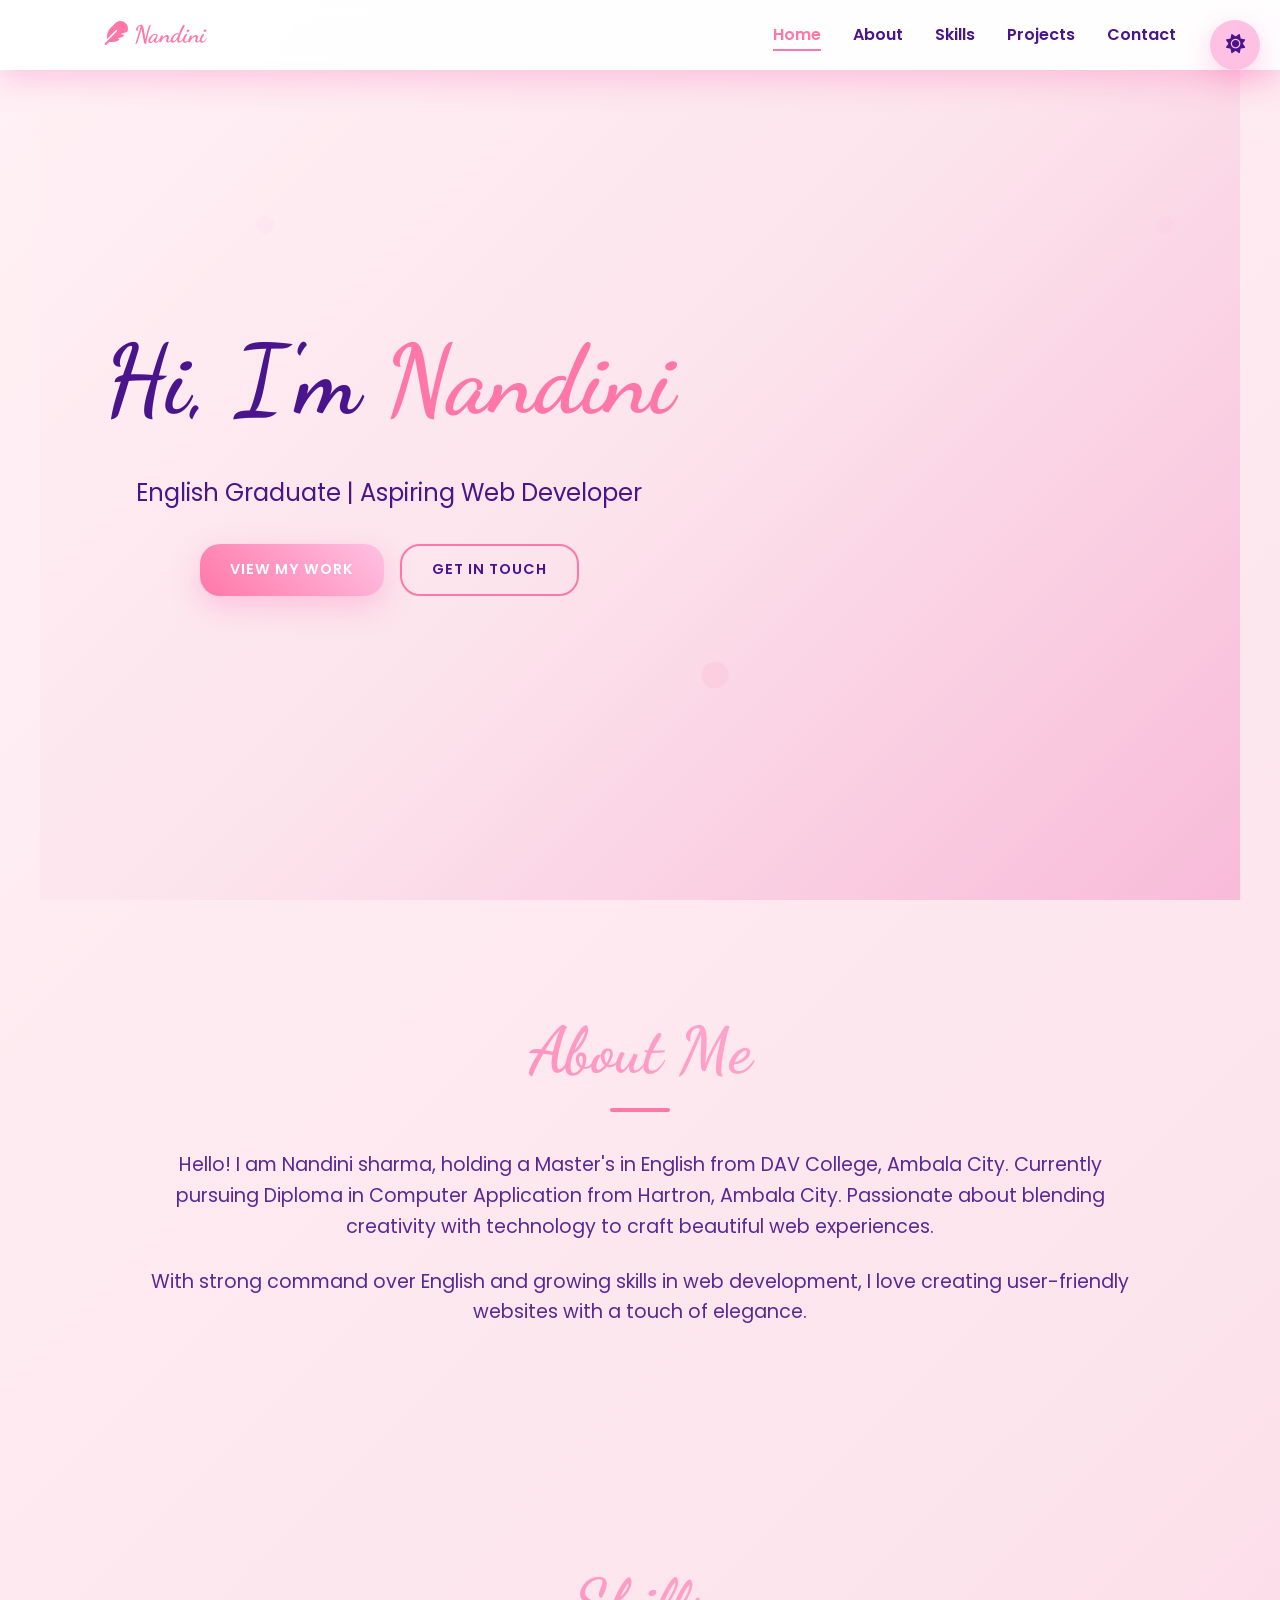
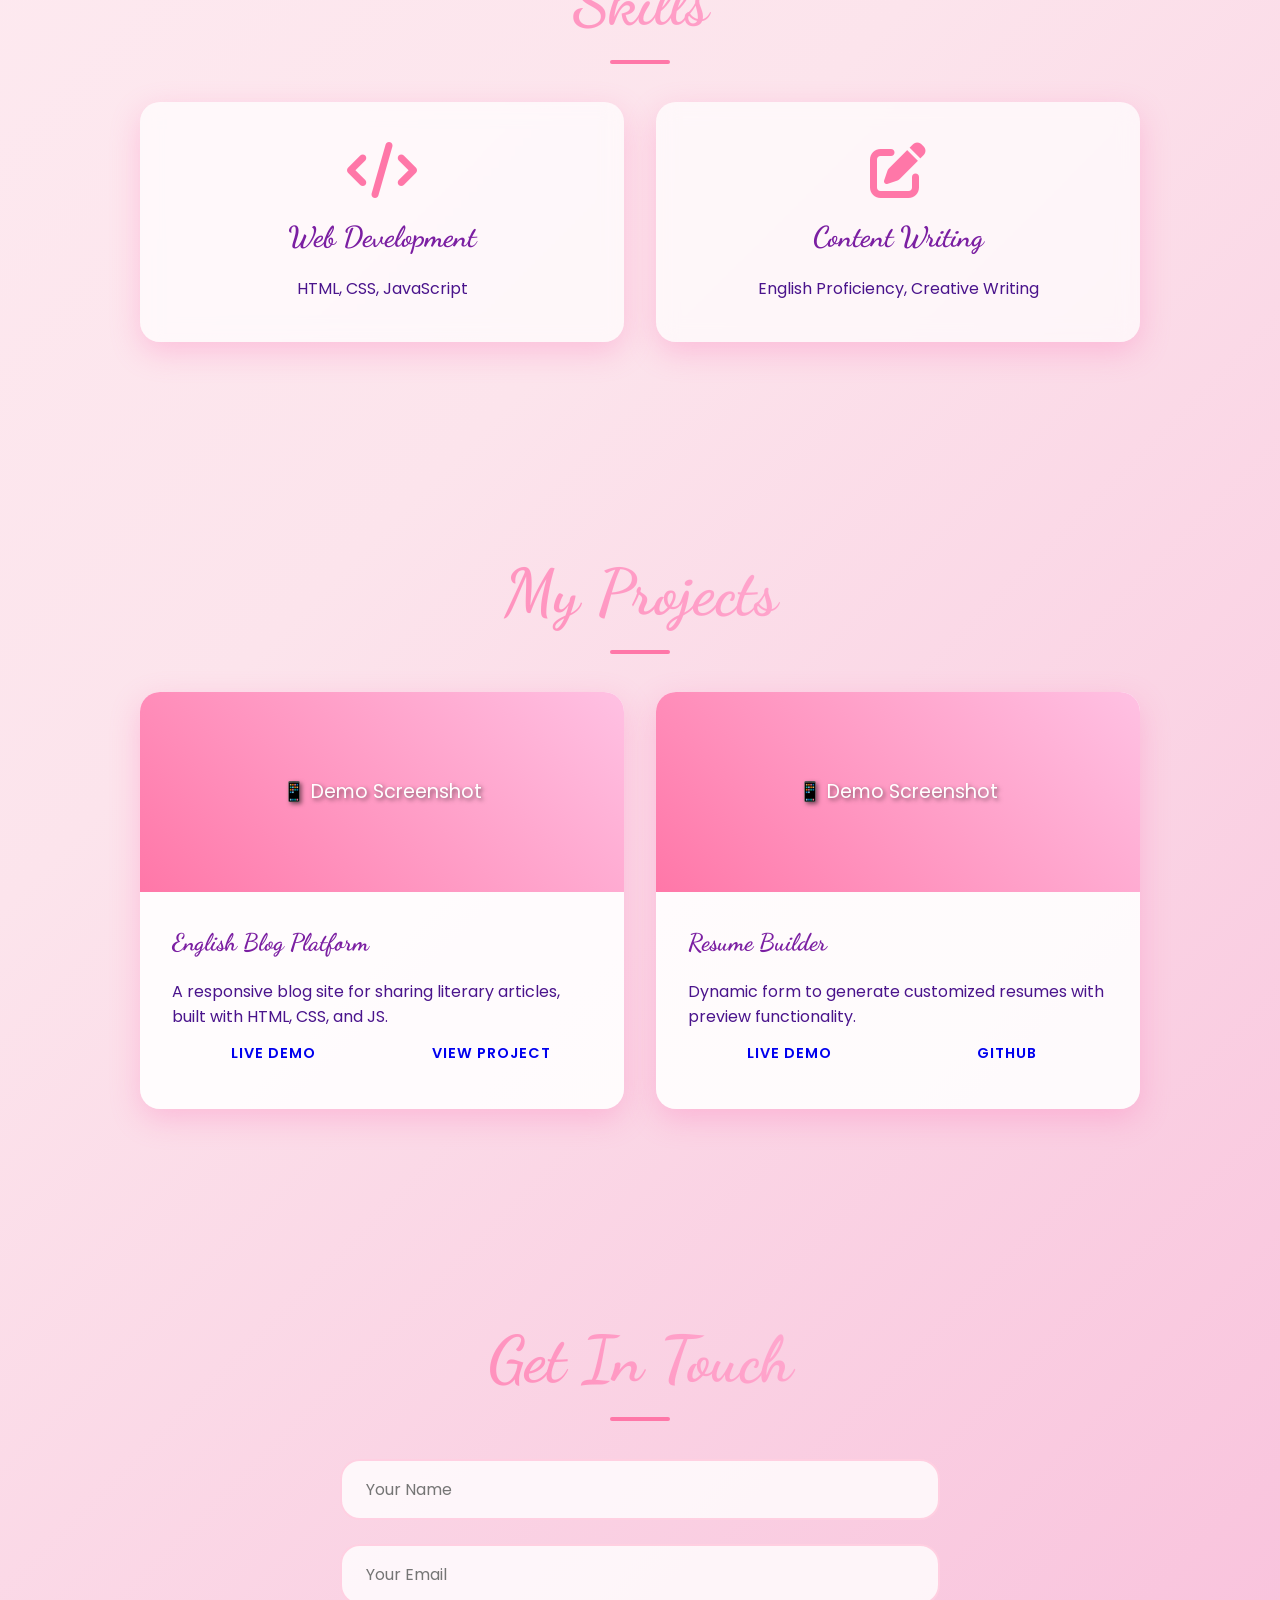
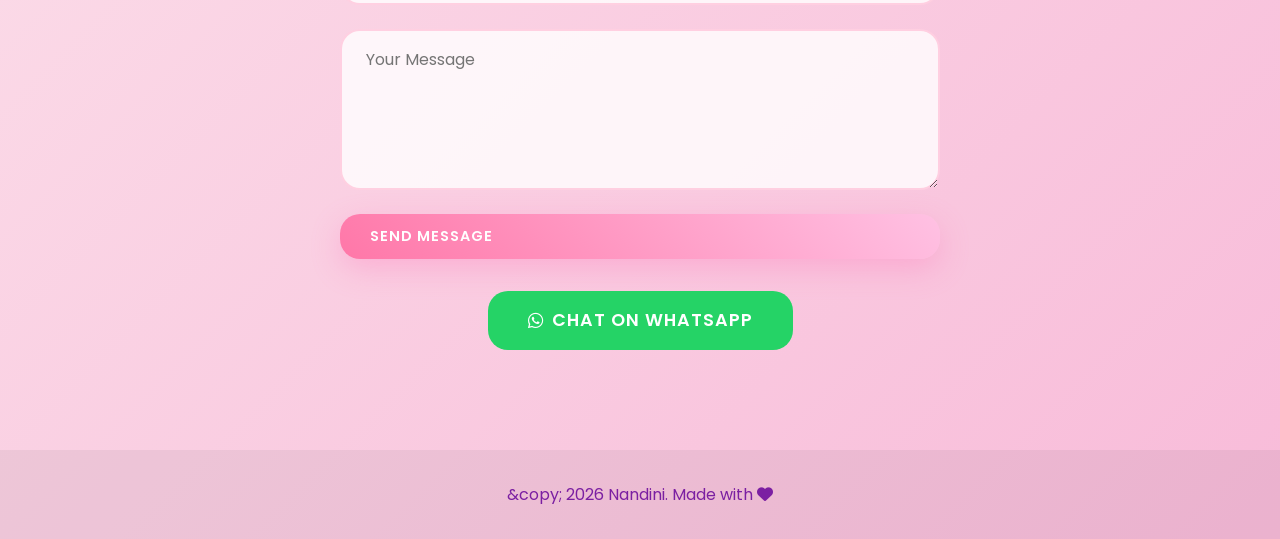
<file: index.html>
<!DOCTYPE html>
<html lang="en">
<head>
    <meta charset="UTF-8">
    <meta name="viewport" content="width=device-width, initial-scale=1.0">
    <title>Nandini - Professional Portfolio</title>
    <link rel="stylesheet" href="style.css">
    <link href="https://fonts.googleapis.com/css2?family=Dancing+Script:wght@400;700&amp;family=Poppins:wght@300;400;600&amp;display=swap" rel="stylesheet">
    <link rel="stylesheet" href="https://cdnjs.cloudflare.com/ajax/libs/font-awesome/6.4.0/css/all.min.css">
</head>
<body>
    <!-- Theme Toggle Button -->
    <button id="theme-toggle" class="theme-toggle" title="Toggle Theme">
        <i class="fas fa-sun"></i>
    </button>

    <!-- Navbar -->
    <nav class="navbar">
        <div class="nav-container">
            <div class="logo">
                <h2><i class="fas fa-feather"></i> Nandini</h2>
            </div>
            <ul class="nav-menu">
                <li><a href="#home">Home</a></li>
                <li><a href="#about">About</a></li>
                <li><a href="#skills">Skills</a></li>
                <li><a href="#projects">Projects</a></li>
                <li><a href="#contact">Contact</a></li>
            </ul>
            <div class="hamburger">
                <span></span>
                <span></span>
                <span></span>
            </div>
        </div>
    </nav>

    <!-- Home Section -->
    <section id="home" class="section hero">
        <div class="hero-content">
            <h1>Hi, I'm <span class="highlight">Nandini</span></h1>
            <p class="subtitle">English Graduate | Aspiring Web Developer</p>
        
            <div class="cta-buttons">
                <a href="#projects" class="btn primary">View My Work</a>
                <a href="#contact" class="btn secondary">Get In Touch</a>
            </div>
        </div>
    </section>

    <!-- About Section -->
    <section id="about" class="section">
        <h2 class="section-title">About Me</h2>
        <div class="about-content">
            <p>Hello! I am Nandini sharma, holding a Master's in English from DAV College, Ambala City. Currently pursuing Diploma in Computer Application from Hartron, Ambala City. Passionate about blending creativity with technology to craft beautiful web experiences.</p>
            <p>With strong command over English and growing skills in web development, I love creating user-friendly websites with a touch of elegance.</p>
        </div>
    </section>

    <!-- Skills Section -->
    <section id="skills" class="section">
        <h2 class="section-title">Skills</h2>
        <div class="skills-grid">
            <div class="skill-card">
                <i class="fas fa-code"></i>
                <h3>Web Development</h3>
                <p>HTML, CSS, JavaScript</p>
            </div>
            <div class="skill-card">
                <i class="fas fa-edit"></i>
                <h3>Content Writing</h3>
                <p>English Proficiency, Creative Writing</p>
            </div>
            
        </div>
    </section>

    <!-- Projects Section -->
    <section id="projects" class="section">
        <h2 class="section-title">My Projects</h2>
        <div class="projects-grid">
            <div class="project-card">
                <div class="project-img"></div>
                <div class="project-info">
                    <h3>English Blog Platform</h3>
                    <p>A responsive blog site for sharing literary articles, built with HTML, CSS, and JS.</p>
                    <div class="project-links">
                        <a href="project.html" class="btn demo-btn">Live Demo</a>
                        <a href="project.html" class="btn">view project</a>
                    </div>
                </div>
            </div>
            <!-- Blog Modal -->
            
        

            
        
            <!-- Poetry Modal -->
            <div id="poetry-modal" class="project-modal">
                <div class="modal-content">
                    <button class="close-modal">&times;</button>
                    <h3>Poetry Generator</h3>
                    <p>Click to generate a poem:</p>
                    <button class="btn generate-btn">Generate Poem</button>
                    <div class="generated-poem">Click generate to see magic!</div>
                </div>
            </div>

            <div class="project-card">
                <div class="project-img"></div>
                <div class="project-info">
                    <h3>Resume Builder</h3>
                    <p>Dynamic form to generate customized resumes with preview functionality.</p>
                    <div class="project-links">
                        <a href="#" class="btn demo-btn">Live Demo</a>
                        <a href="#" class="btn">GitHub</a>
                    </div>
                </div>
            </div>
            <!-- Resume Modal -->
            <div id="resume-modal" class="project-modal">
                <div class="modal-content">
                    <button class="close-modal">&times;</button>
                    <h3>Resume Builder Demo</h3>
                    <p>Fill form and preview:</p>
                    <div class="resume-form">
                        <input type="text" class="resume-name" placeholder="Your Name">
                        <textarea class="resume-skills" placeholder="Your Skills"></textarea>
                        <button class="btn preview-btn">Preview Resume</button>
                    </div>
                    <div class="resume-preview">Preview appears here...</div>
                </div>
            </div>
        </div>
    </section>

    <!-- Contact Section -->
    <section id="contact" class="section">
        <h2 class="section-title">Get In Touch</h2>
        <form class="contact-form">
            <input type="text" placeholder="Your Name" required>
            <input type="email" placeholder="Your Email" required>
            <textarea placeholder="Your Message" rows="5" required></textarea>
            <button type="submit" class="btn primary">Send Message</button>
        </form>
        <div class="whatsapp-btn">
            <a href="https://wa.me/+917206654210?text=Hi%20Nandini!%20I%27m%20interested%20in%20your%20portfolio." target="_blank" class="btn whatsapp">
                <i class="fab fa-whatsapp"></i> Chat on WhatsApp
            </a>
        </div>
    </section>

    <!-- Footer -->
    <footer>
        <p>&amp;copy; 2026 Nandini. Made with <i class="fas fa-heart"></i></p>
    </footer>

    <script src="script.js"></script>
</body>
</html>
</file>
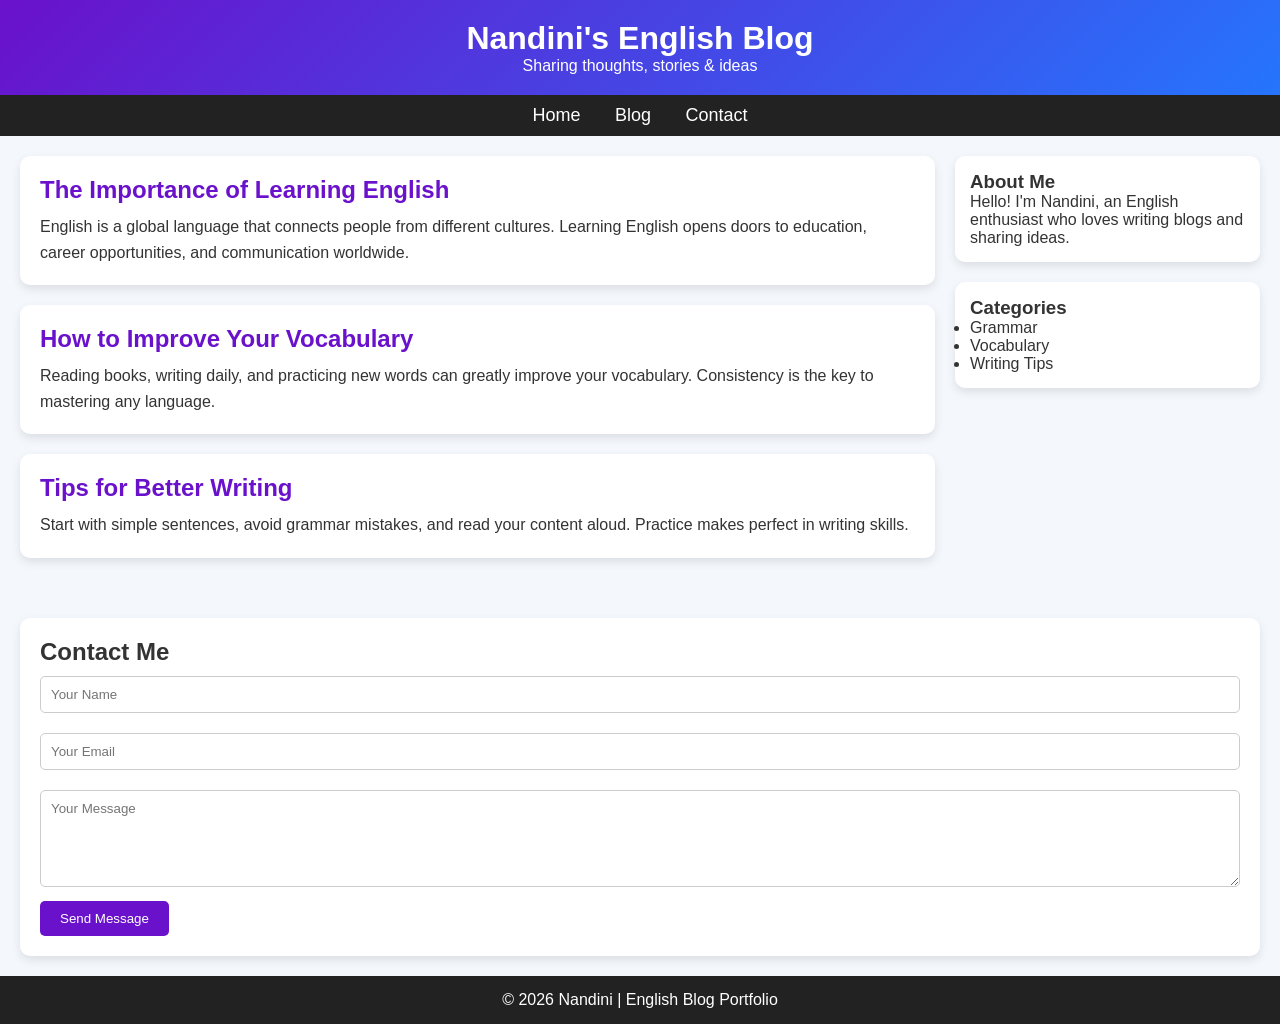
<file: project.html>
<!DOCTYPE html>
<html lang="en">
<head>
    <meta charset="UTF-8">
    <meta name="viewport" content="width=device-width, initial-scale=1.0">
    <title>Nandini's English Blog</title>

    <style>
        * {
            margin: 0;
            padding: 0;
            box-sizing: border-box;
            font-family: Arial, sans-serif;
        }

        body {
            background: #f4f7fb;
            color: #333;
        }

        header {
            background: linear-gradient(135deg, #6a11cb, #2575fc);
            color: white;
            padding: 20px;
            text-align: center;
        }

        header h1 {
            font-size: 32px;
        }

        nav {
            background: #222;
            padding: 10px;
            text-align: center;
        }

        nav a {
            color: white;
            margin: 0 15px;
            text-decoration: none;
            font-size: 18px;
        }

        nav a:hover {
            color: #6a11cb;
        }

        .container {
            display: flex;
            padding: 20px;
        }

        .blog {
            flex: 3;
            margin-right: 20px;
        }

        .post {
            background: white;
            padding: 20px;
            margin-bottom: 20px;
            border-radius: 10px;
            box-shadow: 0 4px 10px rgba(0,0,0,0.1);
        }

        .post h2 {
            color: #6a11cb;
        }

        .post p {
            margin-top: 10px;
            line-height: 1.6;
        }

        .sidebar {
            flex: 1;
        }

        .about, .categories {
            background: white;
            padding: 15px;
            margin-bottom: 20px;
            border-radius: 10px;
            box-shadow: 0 4px 10px rgba(0,0,0,0.1);
        }

        footer {
            background: #222;
            color: white;
            text-align: center;
            padding: 15px;
            margin-top: 20px;
        }

        .contact {
            background: white;
            padding: 20px;
            margin: 20px;
            border-radius: 10px;
            box-shadow: 0 4px 10px rgba(0,0,0,0.1);
        }

        .contact input, .contact textarea {
            width: 100%;
            padding: 10px;
            margin: 10px 0;
            border: 1px solid #ccc;
            border-radius: 5px;
        }

        .contact button {
            background: #6a11cb;
            color: white;
            border: none;
            padding: 10px 20px;
            border-radius: 5px;
            cursor: pointer;
        }

        .contact button:hover {
            background: #2575fc;
        }

        @media(max-width: 768px) {
            .container {
                flex-direction: column;
            }
        }
    </style>
</head>
<body>

<header>
    <h1>Nandini's English Blog</h1>
    <p>Sharing thoughts, stories & ideas</p>
</header>

<nav>
    <a href="#">Home</a>
    <a href="#">Blog</a>
    <a href="#contact">Contact</a>
</nav>

<div class="container">
    <div class="blog">
        <div class="post">
            <h2>The Importance of Learning English</h2>
            <p>English is a global language that connects people from different cultures. Learning English opens doors to education, career opportunities, and communication worldwide.</p>
        </div>

        <div class="post">
            <h2>How to Improve Your Vocabulary</h2>
            <p>Reading books, writing daily, and practicing new words can greatly improve your vocabulary. Consistency is the key to mastering any language.</p>
        </div>

        <div class="post">
            <h2>Tips for Better Writing</h2>
            <p>Start with simple sentences, avoid grammar mistakes, and read your content aloud. Practice makes perfect in writing skills.</p>
        </div>
    </div>

    <div class="sidebar">
        <div class="about">
            <h3>About Me</h3>
            <p>Hello! I'm Nandini, an English enthusiast who loves writing blogs and sharing ideas.</p>
        </div>

        <div class="categories">
            <h3>Categories</h3>
            <ul>
                <li>Grammar</li>
                <li>Vocabulary</li>
                <li>Writing Tips</li>
            </ul>
        </div>
    </div>
</div>

<div class="contact" id="contact">
    <h2>Contact Me</h2>
    <form>
        <input type="text" placeholder="Your Name" required>
        <input type="email" placeholder="Your Email" required>
        <textarea rows="5" placeholder="Your Message"></textarea>
        <button type="submit">Send Message</button>
    </form>
</div>

<footer>
    <p>© 2026 Nandini | English Blog Portfolio</p>
</footer>

</body>
</html>
</file>
<file: style.css>
:root {
  /* Light Girlish Theme */
  --bg-primary: linear-gradient(135deg, #fff1f5 0%, #fce4ec 50%, #f8bbd9 100%);
  --bg-secondary: #fef5f9;
  --text-primary: #4a148c;
  --text-secondary: #7b1fa2;
  --accent-primary: #ff77a8;
  --accent-secondary: #ffc1e3;
  --shadow: 0 10px 30px rgba(255, 105, 180, 0.3);
  --border-radius: 20px;
  --font-heading: 'Dancing Script', cursive;
  --font-body: 'Poppins', sans-serif;
}

[data-theme="dark"] {
  /* Dark Girlish Theme */
  --bg-primary: linear-gradient(135deg, #2d1b69 0%, #4a235a 50%, #6a1b9a 100%);
  --bg-secondary: #3f2a56;
  --text-primary: #e1bee7;
  --text-secondary: #f3e5f5;
  --accent-primary: #ff77a8;
  --accent-secondary: #ffb3d1;
  --shadow: 0 10px 30px rgba(255, 105, 180, 0.4);
}

* {
  margin: 0;
  padding: 0;
  box-sizing: border-box;
}

body {
  font-family: var(--font-body);
  line-height: 1.6;
  color: var(--text-primary);
  background: var(--bg-primary);
  overflow-x: hidden;
  transition: all 0.4s ease;
}

.section {
  padding: 100px 5%;
  max-width: 1200px;
  margin: 0 auto;
  position: relative;
}

.section-title {
  font-family: var(--font-heading);
  font-size: clamp(2.5rem, 5vw, 4rem);
  text-align: center;
  margin-bottom: 3rem;
  background: linear-gradient(45deg, var(--accent-primary), var(--accent-secondary));
  -webkit-background-clip: text;
  -webkit-text-fill-color: transparent;
  background-clip: text;
  position: relative;
}

.section-title::after {
  content: '';
  position: absolute;
  bottom: -10px;
  left: 50%;
  transform: translateX(-50%);
  width: 60px;
  height: 4px;
  background: var(--accent-primary);
  border-radius: 2px;
}

/* Navbar */
.navbar {
  position: fixed;
  top: 0;
  width: 100%;
  background: rgba(255, 255, 255, 0.95);
  backdrop-filter: blur(10px);
  z-index: 1000;
  transition: all 0.3s ease;
  box-shadow: var(--shadow);
}

[data-theme="dark"] .navbar {
  background: rgba(47, 27, 105, 0.95);
}

.nav-container {
  max-width: 1200px;
  margin: 0 auto;
  padding: 1rem 5%;
  display: flex;
  justify-content: space-between;
  align-items: center;
}

.logo h2 {
  font-family: var(--font-heading);
  color: var(--accent-primary);
  cursor: pointer;
}

.nav-menu {
  display: flex;
  list-style: none;
  gap: 2rem;
}

.nav-menu a {
  text-decoration: none;
  color: var(--text-primary);
  font-weight: 600;
  position: relative;
  transition: color 0.3s ease;
}

.nav-menu a:hover,
.nav-menu a.active {
  color: var(--accent-primary);
}

.nav-menu a::after {
  content: '';
  position: absolute;
  bottom: -5px;
  left: 0;
  width: 0;
  height: 2px;
  background: var(--accent-primary);
  transition: width 0.3s ease;
}

.nav-menu a:hover::after,
.nav-menu a.active::after {
  width: 100%;
}

.hamburger {
  display: none;
  flex-direction: column;
  cursor: pointer;
}

.hamburger span {
  width: 25px;
  height: 3px;
  background: var(--text-primary);
  margin: 3px 0;
  transition: 0.3s;
}

/* Theme Toggle */
.theme-toggle {
  position: fixed;
  top: 20px;
  right: 20px;
  background: var(--accent-secondary);
  color: var(--text-primary);
  border: none;
  width: 50px;
  height: 50px;
  border-radius: 50%;
  cursor: pointer;
  z-index: 1001;
  box-shadow: var(--shadow);
  transition: all 0.3s ease;
  font-size: 1.2rem;
}

.theme-toggle:hover {
  transform: scale(1.1) rotate(180deg);
  background: var(--accent-primary);
}

/* Hero Section */
.hero {
  min-height: 100vh;
  display: flex;
  align-items: center;
  text-align: center;
  background: var(--bg-primary);
  position: relative;
  overflow: hidden;
}

.hero::before {
  content: '';
  position: absolute;
  top: 0;
  left: 0;
  right: 0;
  bottom: 0;
  background: url('data:image/svg+xml,<svg xmlns=\"http://www.w3.org/2000/svg\" viewBox=\"0 0 100 100\"><defs><pattern id=\"grain\" width=\"100\" height=\"100\" patternUnits=\"userSpaceOnUse\"><circle cx=\"25\" cy=\"25\" r=\"1\" fill=\"%23ffc1e3\" opacity=\"0.1\"/><circle cx=\"75\" cy=\"75\" r=\"1.5\" fill=\"%23ff77a8\" opacity=\"0.1\"/></pattern></defs><rect width=\"100\" height=\"100\" fill=\"url(%23grain)\"/></svg>');
  animation: float 20s ease-in-out infinite;
}

@keyframes float {
  0%, 100% { transform: translateY(0px); }
  50% { transform: translateY(-20px); }
}

.hero-content h1 {
  font-family: var(--font-heading);
  font-size: clamp(3rem, 8vw, 6rem);
  margin-bottom: 1rem;
  animation: fadeInUp 1s ease;
}

.highlight {
  color: var(--accent-primary);
}

.subtitle {
  font-size: 1.5rem;
  margin-bottom: 2rem;
  opacity: 0.9;
  animation: fadeInUp 1s ease 0.2s both;
}

.profile-img {
  width: 250px;
  height: 250px;
  border-radius: 50%;
  object-fit: cover;
  margin: 2rem auto;
  box-shadow: var(--shadow);
  border: 5px solid var(--accent-secondary);
  animation: bounceIn 1.5s ease;
}

@keyframes fadeInUp {
  from {
    opacity: 0;
    transform: translateY(30px);
  }
  to {
    opacity: 1;
    transform: translateY(0);
  }
}

@keyframes bounceIn {
  0% { transform: scale(0.3); opacity: 0; }
  50% { transform: scale(1.05); }
  70% { transform: scale(0.9); }
  100% { transform: scale(1); opacity: 1; }
}

.cta-buttons {
  display: flex;
  gap: 1rem;
  justify-content: center;
  flex-wrap: wrap;
  animation: fadeInUp 1s ease 0.4s both;
}

/* Buttons */
.btn {
  padding: 12px 30px;
  border: none;
  border-radius: var(--border-radius);
  font-family: var(--font-body);
  font-weight: 600;
  text-decoration: none;
  cursor: pointer;
  transition: all 0.3s ease;
  display: inline-flex;
  align-items: center;
  gap: 0.5rem;
  text-transform: uppercase;
  letter-spacing: 1px;
  font-size: 0.9rem;
}

.btn.primary {
  background: linear-gradient(45deg, var(--accent-primary), var(--accent-secondary));
  color: white;
  box-shadow: var(--shadow);
}

.btn.primary:hover {
  transform: translateY(-5px);
  box-shadow: 0 20px 40px rgba(255, 119, 168, 0.4);
}

.btn.secondary {
  background: transparent;
  color: var(--text-primary);
  border: 2px solid var(--accent-primary);
}

.btn.secondary:hover {
  background: var(--accent-primary);
  color: white;
}

.btn.whatsapp {
  background: #25D366;
  color: white;
  font-size: 1rem;
}

.btn.whatsapp:hover {
  background: #128C7E;
}

/* About & Other Sections */
.about-content,
.skills-grid,
.projects-grid {
  max-width: 1000px;
  margin: 0 auto;
}

.about-content p {
  font-size: 1.2rem;
  margin-bottom: 1.5rem;
  text-align: center;
  opacity: 0.9;
}

/* Skills */
.skills-grid {
  display: grid;
  grid-template-columns: repeat(auto-fit, minmax(300px, 1fr));
  gap: 2rem;
}

.skill-card {
  background: rgba(255, 255, 255, 0.7);
  backdrop-filter: blur(10px);
  padding: 2.5rem 2rem;
  border-radius: var(--border-radius);
  text-align: center;
  box-shadow: var(--shadow);
  transition: all 0.4s ease;
  position: relative;
  overflow: hidden;
}

[data-theme="dark"] .skill-card {
  background: rgba(255, 255, 255, 0.1);
}

.skill-card::before {
  content: '';
  position: absolute;
  top: 0;
  left: -100%;
  width: 100%;
  height: 100%;
  background: linear-gradient(90deg, transparent, rgba(255, 255, 255, 0.4), transparent);
  transition: left 0.5s;
}

.skill-card:hover::before {
  left: 100%;
}

.skill-card:hover {
  transform: translateY(-10px) scale(1.02);
}

.skill-card i {
  font-size: 3.5rem;
  color: var(--accent-primary);
  margin-bottom: 1rem;
}

.skill-card h3 {
  font-family: var(--font-heading);
  font-size: 1.8rem;
  margin-bottom: 1rem;
  color: var(--text-secondary);
}

/* Projects */
.projects-grid {
  display: grid;
  grid-template-columns: repeat(auto-fit, minmax(350px, 1fr));
  gap: 2rem;
}

.project-card {
  background: rgba(255, 255, 255, 0.9);
  border-radius: var(--border-radius);
  overflow: hidden;
  box-shadow: var(--shadow);
  transition: all 0.4s ease;
  display: flex;
  flex-direction: column;
}

[data-theme="dark"] .project-card {
  background: rgba(255, 255, 255, 0.15);
  border: 1px solid rgba(255, 255, 255, 0.2);
}

.project-card:hover {
  transform: translateY(-15px);
  box-shadow: 0 25px 50px rgba(0, 0, 0, 0.2);
}

.project-img {
  height: 200px;
  background: linear-gradient(45deg, var(--accent-primary), var(--accent-secondary));
  position: relative;
  display: flex;
  align-items: center;
  justify-content: center;
}

.project-img::before {
  content: '📱 Demo Screenshot';
  font-size: 1.2rem;
  color: white;
  text-shadow: 2px 2px 4px rgba(0,0,0,0.5);
}

.project-info {
  padding: 2rem;
  flex-grow: 1;
  display: flex;
  flex-direction: column;
}

.project-info h3 {
  font-family: var(--font-heading);
  font-size: 1.5rem;
  margin-bottom: 1rem;
  color: var(--text-secondary);
}

.project-links {
  margin-top: auto;
  display: flex;
  gap: 1rem;
  flex-wrap: wrap;
}

.project-links .btn {
  flex: 1;
  min-width: 100px;
  justify-content: center;
}

/* Contact */
.contact-form {
  max-width: 600px;
  margin: 0 auto 2rem;
  display: flex;
  flex-direction: column;
  gap: 1.5rem;
}

.contact-form input,
.contact-form textarea {
  padding: 1rem 1.5rem;
  border: 2px solid rgba(255, 119, 168, 0.3);
  border-radius: var(--border-radius);
  font-family: var(--font-body);
  font-size: 1rem;
  background: rgba(255, 255, 255, 0.8);
  transition: all 0.3s ease;
}

[data-theme="dark"] .contact-form input,
[data-theme="dark"] .contact-form textarea {
  background: rgba(255, 255, 255, 0.1);
  color: var(--text-primary);
  border-color: rgba(255, 119, 168, 0.5);
}

.contact-form input:focus,
.contact-form textarea:focus {
  outline: none;
  border-color: var(--accent-primary);
  box-shadow: 0 0 20px rgba(255, 119, 168, 0.3);
  transform: scale(1.02);
}

.whatsapp-btn {
  text-align: center;
}

.whatsapp-btn .btn {
  padding: 15px 40px;
  font-size: 1.1rem;
}

/* Footer */
footer {
  text-align: center;
  padding: 2rem;
  background: rgba(0, 0, 0, 0.05);
  color: var(--text-secondary);
}

[data-theme="dark"] footer {
  background: rgba(0, 0, 0, 0.2);
}

/* Animations on Scroll */
.fade-in {
  opacity: 0;
  transform: translateY(50px);
  transition: all 0.8s ease;
}

.fade-in.visible {
  opacity: 1;
  transform: translateY(0);
}

/* Responsive */
@media (max-width: 768px) {
  .hamburger {
    display: flex;
  }

  .nav-menu {
    position: fixed;
    left: -100%;
    top: 70px;
    flex-direction: column;
    background: var(--bg-secondary);
    width: 100%;
    text-align: center;
    transition: 0.3s;
    box-shadow: var(--shadow);
    padding: 2rem 0;
  }

  .nav-menu.active {
    left: 0;
  }

  .nav-menu li {
    margin: 1rem 0;
  }

  .cta-buttons {
    flex-direction: column;
    align-items: center;
  }

  .profile-img {
    width: 200px;
    height: 200px;
  }

  .section {
    padding: 80px 5%;
  }

  .projects-grid,
  .skills-grid {
    grid-template-columns: 1fr;
  }

  .project-links {
    flex-direction: column;
  }
}

/* Floating Hearts Animation */
@keyframes floatHeart {
  0% {
    transform: translateY(100vh) rotate(0deg);
    opacity: 1;
  }
  100% {
    transform: translateY(-100px) rotate(360deg);
    opacity: 0;
  }
}

/* Project Modals */
.project-modal {
  display: none;
  position: fixed;
  top: 0;
  left: 0;
  width: 100%;
  height: 100%;
  background: rgba(0, 0, 0, 0.8);
  z-index: 2000;
  align-items: center;
  justify-content: center;
  backdrop-filter: blur(5px);
}

.modal-content {
  background: rgba(255, 255, 255, 0.95);
  backdrop-filter: blur(20px);
  border-radius: var(--border-radius);
  padding: 2rem;
  max-width: 600px;
  max-height: 80vh;
  overflow-y: auto;
  box-shadow: var(--shadow);
  position: relative;
  animation: modalPop 0.3s ease;
}

[data-theme="dark"] .modal-content {
  background: rgba(255, 255, 255, 0.15);
  border: 1px solid rgba(255, 255, 255, 0.3);
}

.close-modal {
  position: absolute;
  top: 1rem;
  right: 1.5rem;
  background: none;
  border: none;
  font-size: 2rem;
  color: var(--text-secondary);
  cursor: pointer;
  width: 40px;
  height: 40px;
  display: flex;
  align-items: center;
  justify-content: center;
  border-radius: 50%;
  transition: all 0.3s ease;
}

.close-modal:hover {
  background: var(--accent-primary);
  color: white;
  transform: rotate(90deg);
}

@keyframes modalPop {
  from { transform: scale(0.7); opacity: 0; }
  to { transform: scale(1); opacity: 1; }
}

.posts-list {
  max-height: 0;
  overflow: hidden;
  transition: max-height 0.5s ease;
}

.posts-list.active {
  max-height: 500px;
}

.posts-list li {
  padding: 1rem;
  margin: 0.5rem 0;
  background: rgba(255, 119, 168, 0.1);
  border-radius: 10px;
  list-style: none;
}

.generate-btn, .preview-btn, .toggle-posts {
  margin-top: 1rem;
  width: 100%;
}

.generated-poem, .resume-preview {
  background: rgba(255, 182, 209, 0.3);
  padding: 1.5rem;
  border-radius: 15px;
  margin-top: 1rem;
  white-space: pre-line;
  font-style: italic;
  min-height: 100px;
}

.resume-form {
  display: flex;
  flex-direction: column;
  gap: 1rem;
}

.resume-form input, .resume-form textarea {
  padding: 0.8rem;
  border: 2px solid var(--accent-secondary);
  border-radius: 10px;
  font-family: var(--font-body);
}

/* Scoped Hearts */
.heart {
  position: absolute;
  bottom: 20%;
  color: var(--accent-primary);
  font-size: 20px;
  animation: floatHeart 6s linear infinite;
  pointer-events: none;
  z-index: 10;
}
</file>
